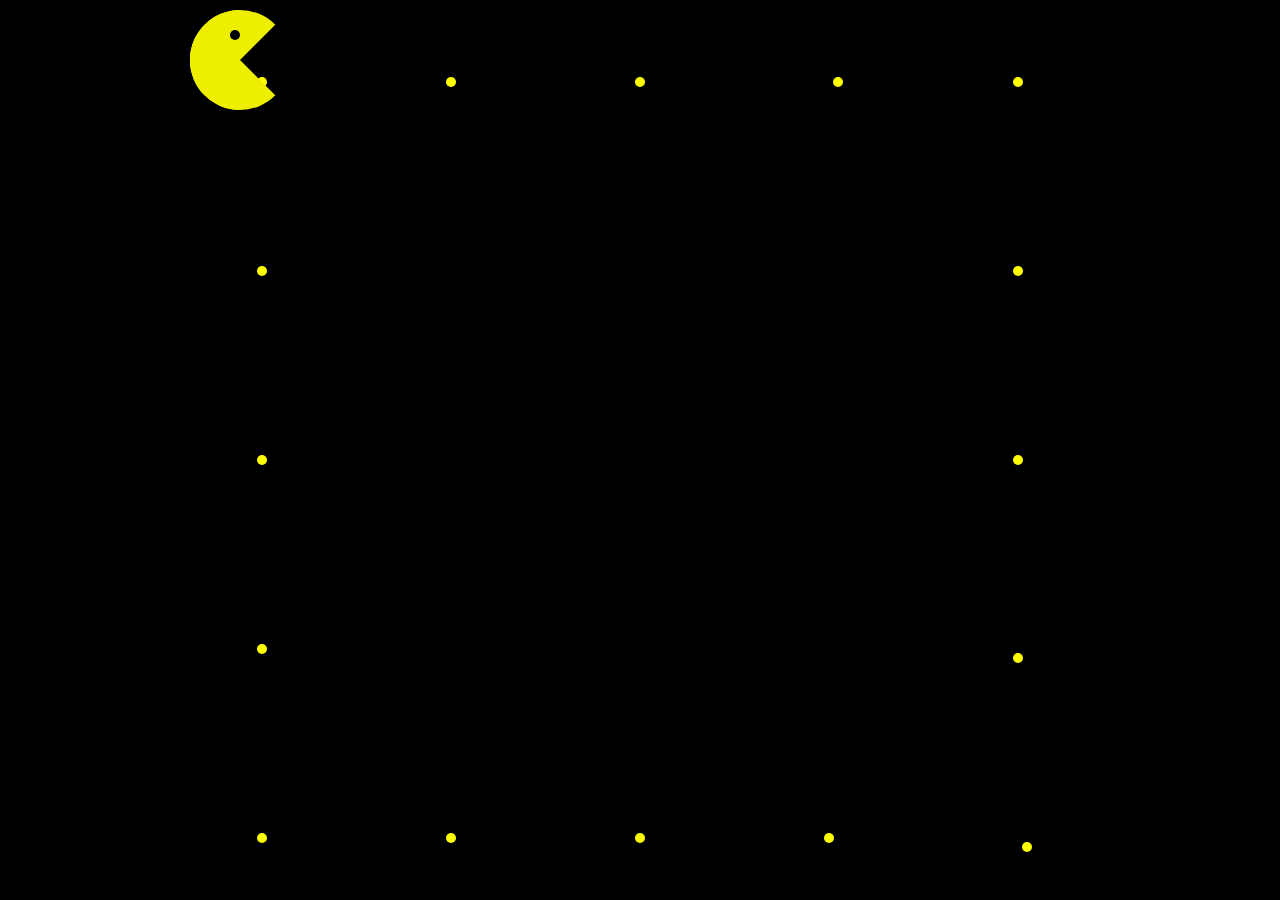
<file: index.html>
<!DOCTYPE html> 
<html lang="en"> 
 
<head> 
    <meta charset="UTF-8"> 
    <meta http-equiv="X-UA-Compatible" content="IE=edge"> 
    <meta name="viewport" content="width=device-width, initial-scale=1.0"> 
    <link rel="stylesheet" href="style.css"> 
    <title>Packman</title> 
</head> 
 
<body> 
    <div class="path"> 
        <div class="pack"> 
            <div class="body"> 
                <span class="top"></span> 
                <span class="bot"></span> 
            </div> 
        </div>  
        <b></b> 
        <b></b> 
        <b></b> 
        <b></b> 
        <b></b> 
        <b></b> 
        <b></b> 
        <b></b> 
        <b></b>
        <b></b> 
        <b></b> 
        <b></b> 
        <b></b> 
        <b></b> 
        <b></b> 
        <b></b> 
    </div> 
</body> 
 
</html>
</file>
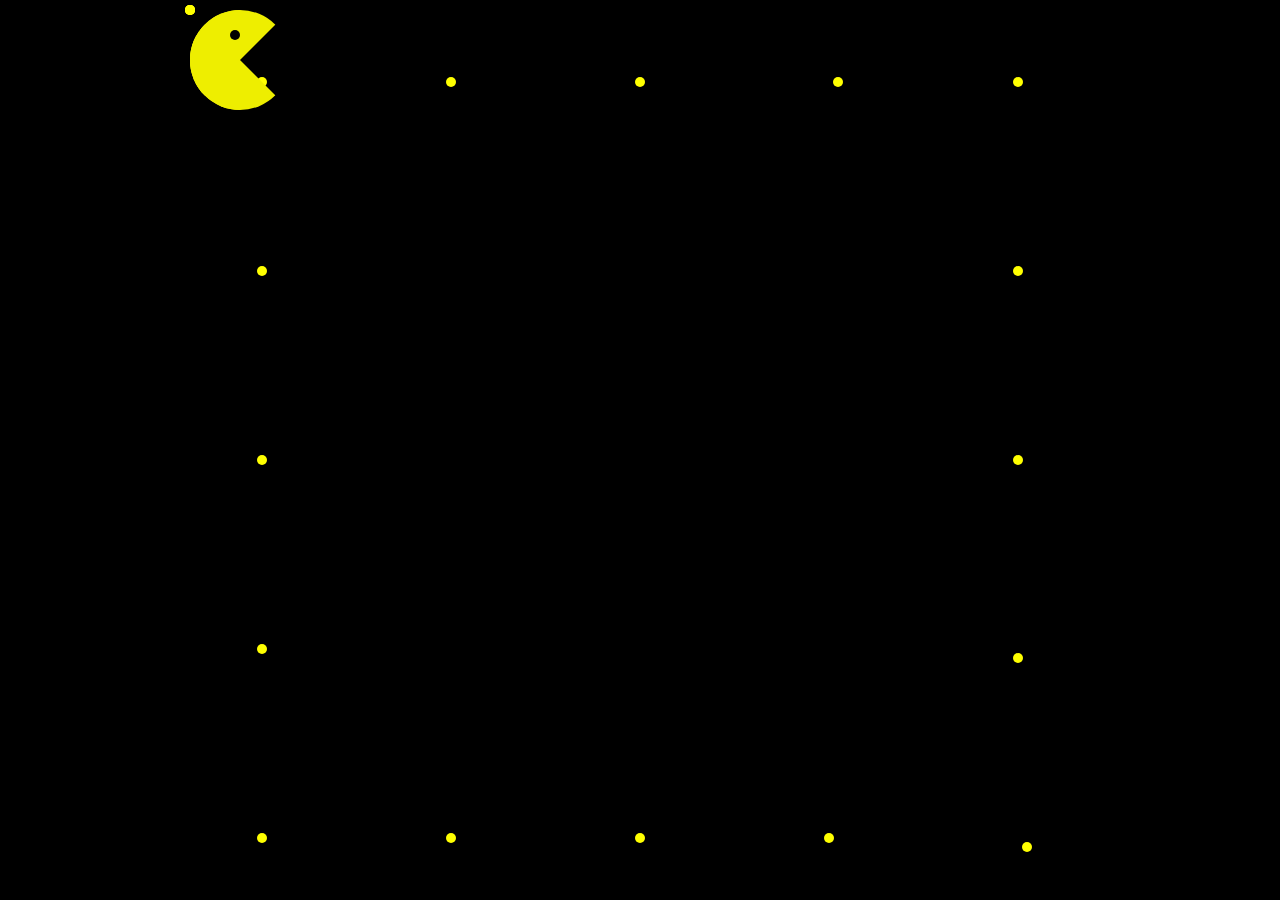
<file: indeex.html>
<!DOCTYPE html> 
<html lang="en"> 
 
<head> 
    <meta charset="UTF-8"> 
    <meta http-equiv="X-UA-Compatible" content="IE=edge"> 
    <meta name="viewport" content="width=device-width, initial-scale=1.0"> 
    <link rel="stylesheet" href="style.css"> 
    <title>Packman</title> 
</head> 
 
<body> 
    <div class="path"> 
        <div class="pack"> 
            <div class="body"> 
                <span class="top"></span> 
                <span class="bot"></span> 
            </div> 
        </div> 
        <b></b> 
        <b></b> 
        <b></b> 
        <b></b> 
        <b></b> 
        <b></b> 
        <b></b> 
        <b></b> 
        <b></b> 
        <b></b> 
        <b></b> 
        <b></b> 
        <b></b>
        <b></b> 
        <b></b> 
        <b></b> 
        <b></b> 
        <b></b> 
        <b></b> 
        <b></b> 
    </div> 
</body> 
 
</html>
</file>
<file: style.css>
body{ 
    background-color: #000; 
    display: flex; 
    justify-content: center; 
    align-items: center; 
    margin: 0; 
    height: 100vh; 
} 
 
.path{ 
    position:relative; 
    height: 100vh; 
    width: 100vh; 
} 
 
.pack, 
.body{ 
    position: absolute; 
    width: 100px; 
    height: 100px; 
} 
 
.pack{ 
    padding-top: 10px;
    animation: move 16s linear infinite; 
    z-index: 1; 
} 
 
.body{ 
    transform: rotate(45deg); 
} 
 
.top, 
.bot{ 
    position: absolute; 
    border: 50px solid #ee0; 
    border-radius: 50%; 
    animation: nyam .3s linear infinite alternate 
} 
 
.top{ 
    border-bottom-color: transparent; 
    border-right-color: transparent; 
    transform: rotate(-45deg); 
    z-index: 2; 
} 
 
.top:before{ 
    content: ""; 
    position: absolute; 
    left: -10px; 
    bottom: 20px;  
    width: 10px; 
    height: 10px; 
    background-color: #000; 
    border-radius: 50%; 
    z-index: 2; 
} 
 
.bot{ 
    border-top-color: transparent; 
    border-left-color: transparent; 
    transform: rotate(45deg); 
    z-index: 1; 
} 
 
@keyframes nyam{ 
    to{ 
        transform: rotate(0); 
    } 
} 
 
@keyframes move{ 
    0%{ 
        left: 0; 
        top: 0; 
    } 
    24%{ 
        left: calc(100% - 100px); 
        top: 0; 
        transform: rotate(0); 
    } 
 
    25%{ 
        left: calc(100% - 100px); 
        top: 0; 
        transform: rotate(0); 
    } 
 
 
    26%{ 
        left: calc(100% - 100px); 
        top: 0; 
        transform: rotate(90deg); 
    } 
     
    49%{ 
        left: calc(100% - 100px); 
        top: calc(100% - 100px); 
        transform: rotate(90deg); 
    } 
    50%{ 
        left: calc(100% - 100px); 
        top: calc(100% - 100px); 
        transform: rotate(180deg); 
    } 
 
    74%{ 
        left: 0; 
        top: calc(100% - 100px); 
        transform: rotate(180deg); 
    } 
 
    75%{ 
        left: 0; 
        top: calc(100% - 100px); 
        transform: rotate(270deg); 
    } 
 
    99%{ 
        left: 0; 
        top: 0; 
        transform: rotate(270deg); 
    } 
 
    100%{ 
        left: 0; 
        top: 0; 
        transform: rotate(360deg); 
    } 
 
} 
 
.path b{ 
    position: absolute; 
    width: 10px; 
    height: 10px; 
    background-color: yellow; 
    border-radius: 50%; 
    transform: translate(-50%, 50%); 
    z-index: 0; 
    animation: dots 16s linear infinite; 
} 
 
.path b:nth-child(2){ 
    left: 8%; 
    top: 8%; 
} 
 
.path b:nth-child(3){ 
    left: 29%; 
    top: 8%; 
    animation-delay: 1s;
} 
 
.path b:nth-child(4){ 
    left: 50%; 
    top: 8%; 
    animation-delay: 2s;
} 
 
.path b:nth-child(5){ 
    left: 72%; 
    top: 8%; 
    animation-delay: 3s;
} 
 
.path b:nth-child(6){ 
    left: 92%; 
    top: 8%; 
    animation-delay: 4s;
} 
 
.path b:nth-child(7){ 
    left: 92%; 
    top: 29%; 
    animation-delay: 5s;
} 
 
.path b:nth-child(8){ 
    left: 92%; 
    top: 50%; 
    animation-delay: 6s;
} 
 
.path b:nth-child(9){ 
    left: 92%; 
    top: 72%; 
    animation-delay: 7s;
} 
 
.path b:nth-child(10){ 
    left: 93%; 
    top: 93%; 
    animation-delay: 8s;
} 
 
.path b:nth-child(11){ 
    left: 71%; 
    top: 92%; 
    animation-delay: 9s;
} 
 
.path b:nth-child(12){ 
    left: 50%; 
    top: 92%; 
    animation-delay: 10s;
} 
 
.path b:nth-child(13){ 
    left: 29%; 
    top: 92%; 
    animation-delay: 11s;
} 
 
.path b:nth-child(14){ 
    left: 8%; 
    top: 92%; 
    animation-delay: 12s;
} 
 
.path b:nth-child(15){ 
    left: 8%; 
    top: 71%; 
    animation-delay: 13s;
} 
 
.path b:nth-child(16){ 
    left: 8%; 
    top: 50%; 
    animation-delay: 14s;
}

.path b:nth-child(17){ 
    left: 8%; 
    top: 29%; 
    animation-delay: 15s;
}

@keyframes dots{
    0%{
        opacity: 0;
    }

    75%{
        opacity: 0;
    }

    100%{
        opacity: 1;
    }
}
</file>
